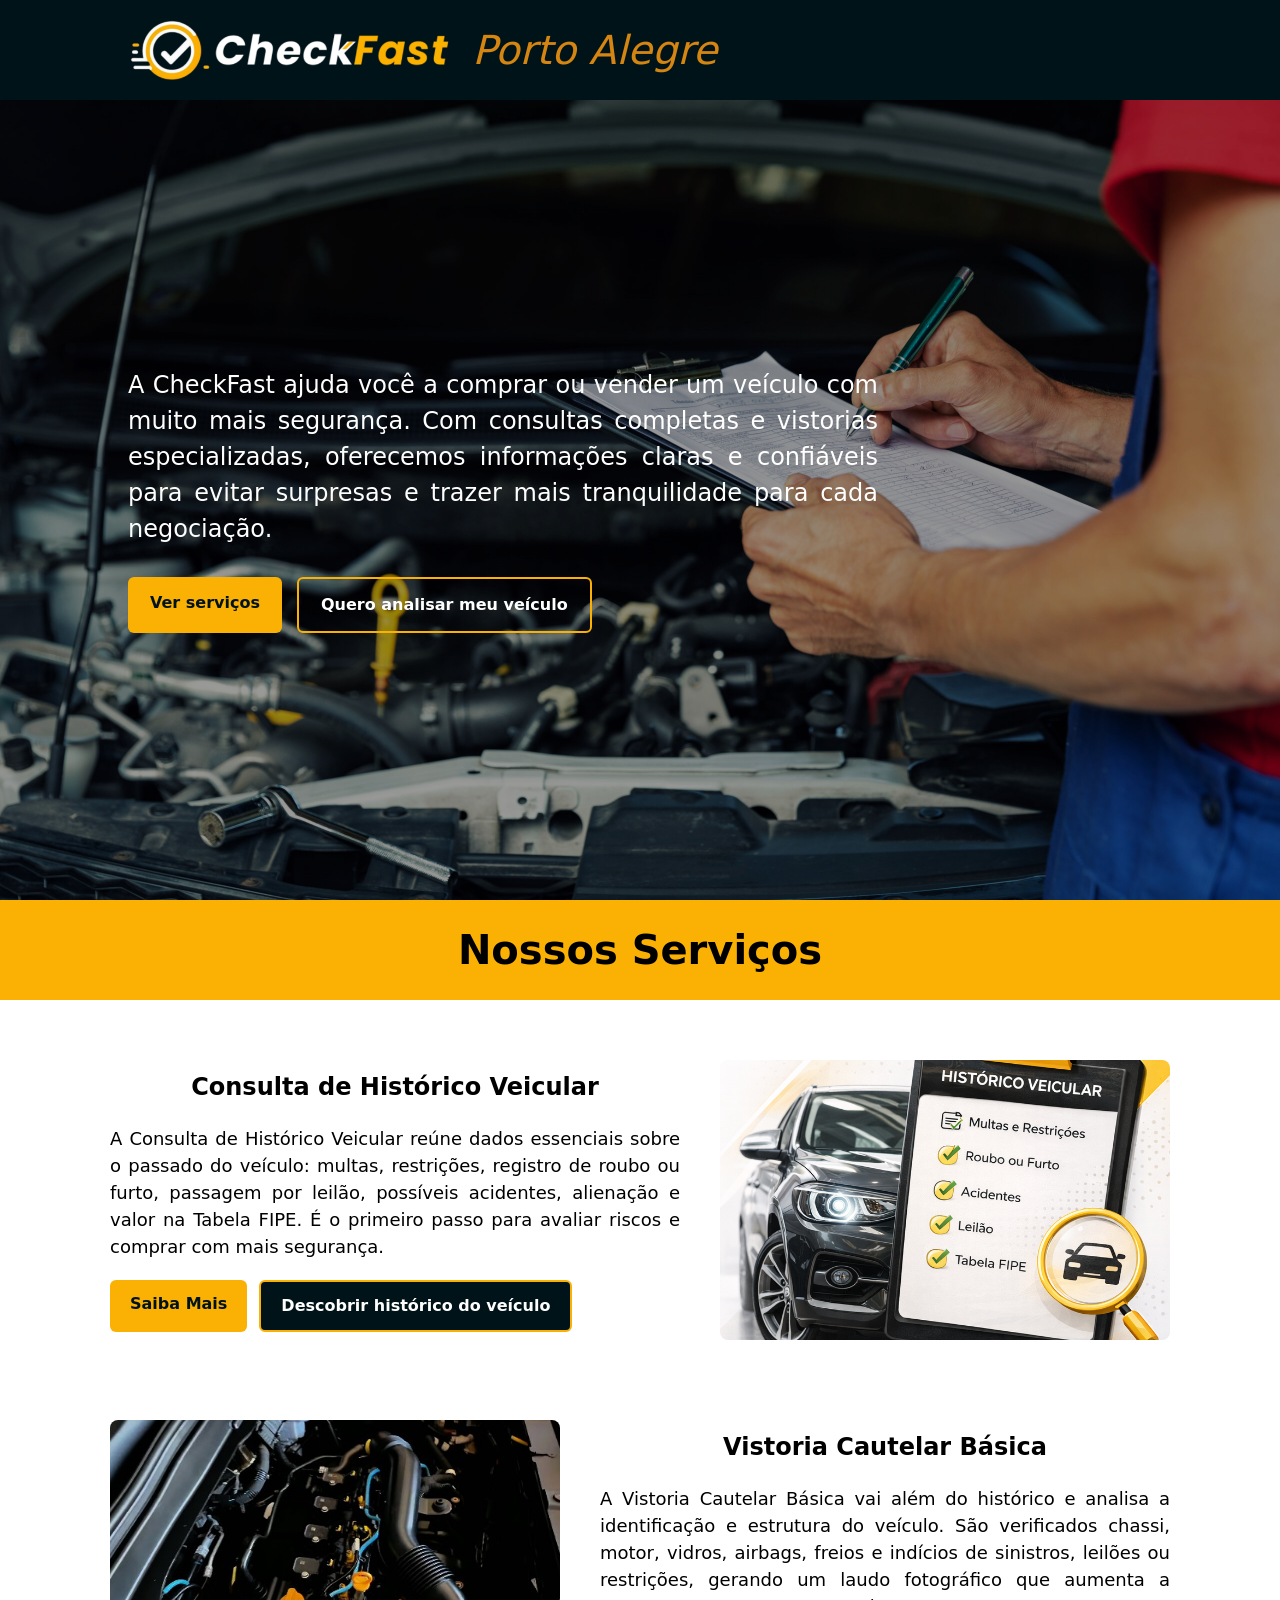
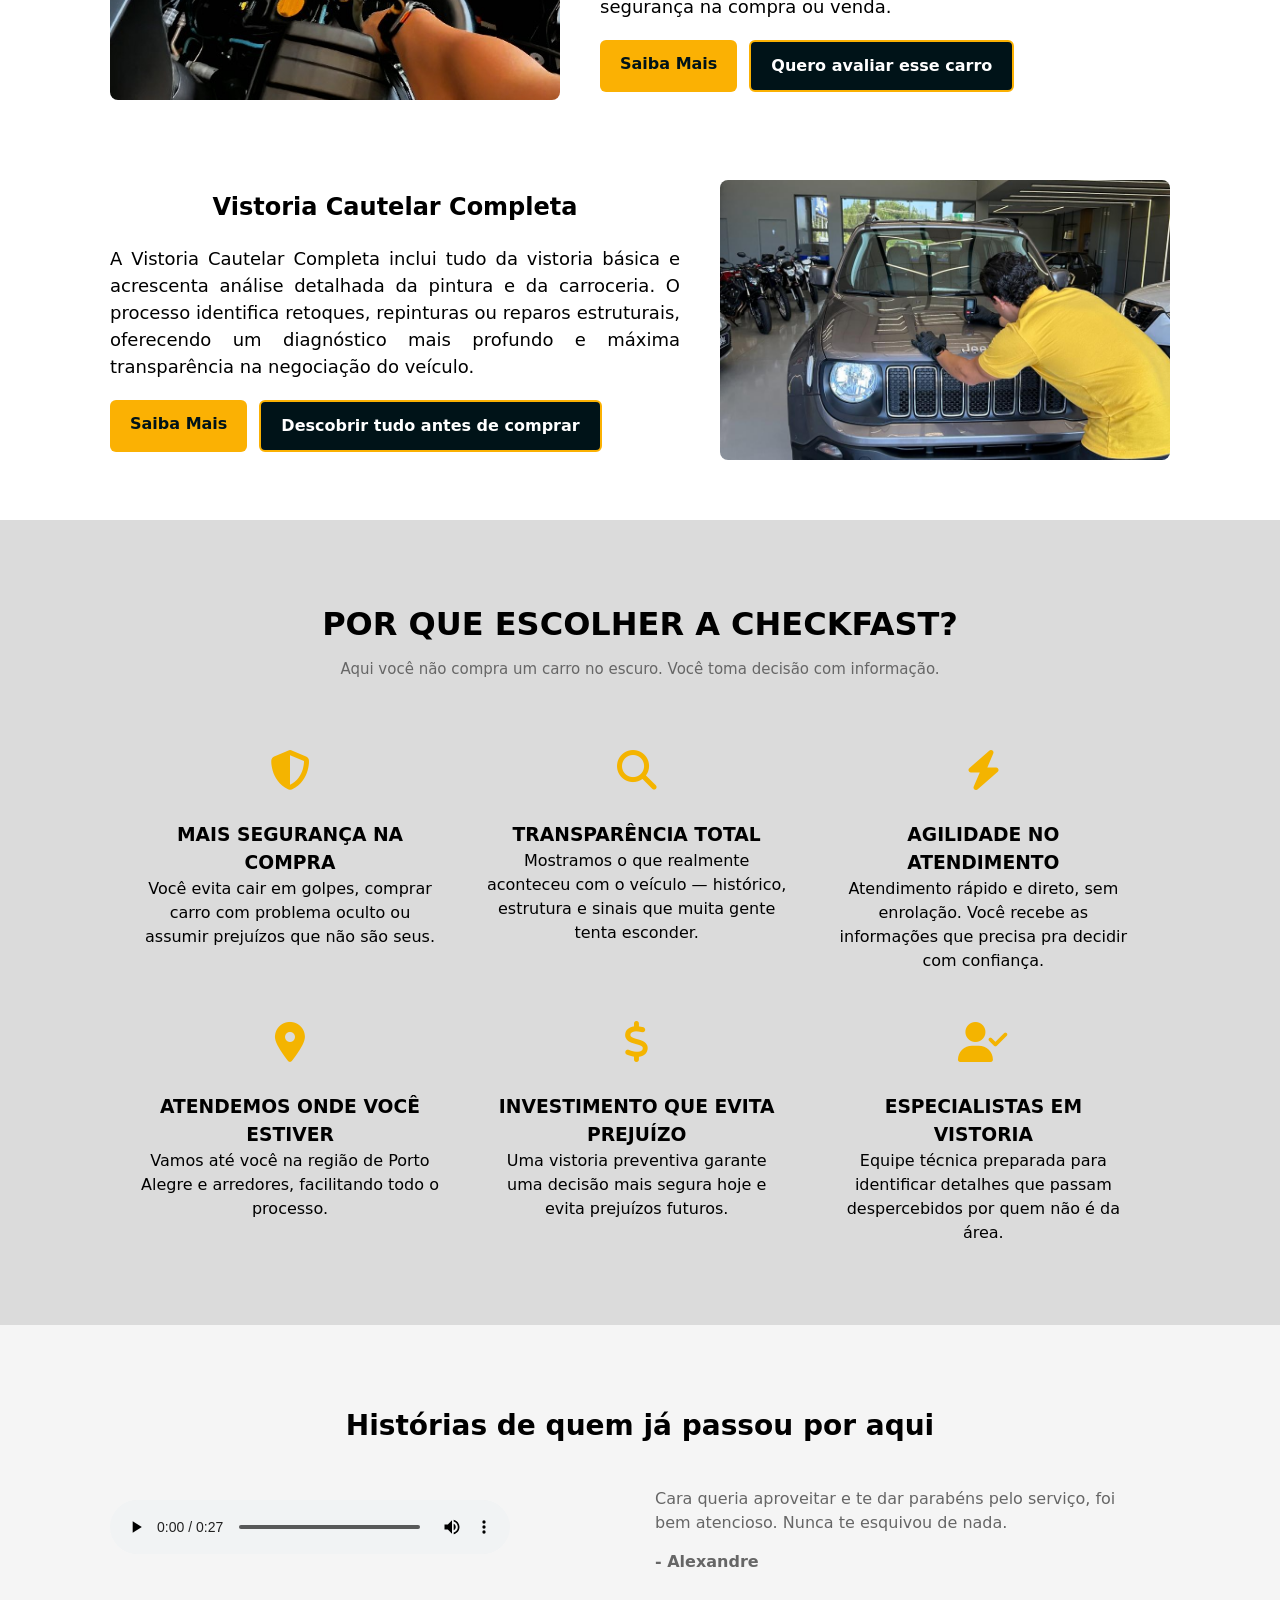
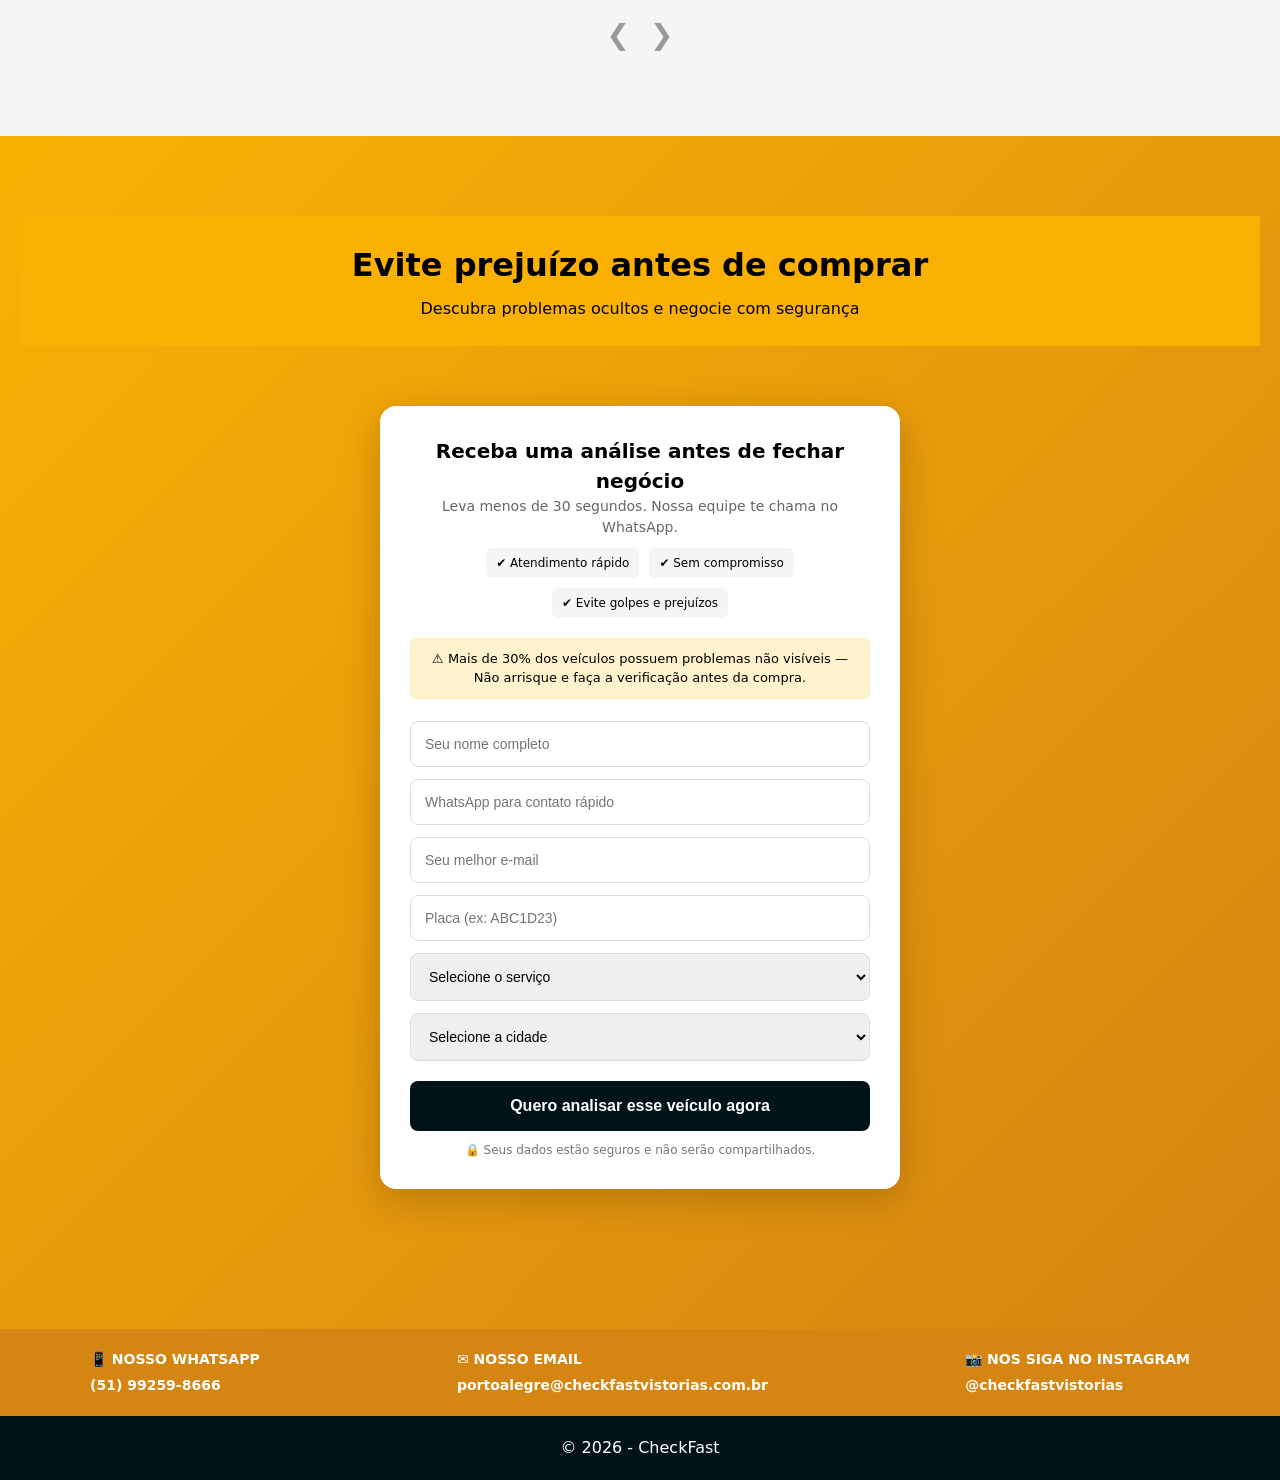
<file: index.html>
<!DOCTYPE html>
<html lang="pt-BR">

<head>
<meta charset="UTF-8">
<meta name="viewport" content="width=device-width, initial-scale=1.0">
<title>CheckFast</title>

<link rel="stylesheet" href="https://cdnjs.cloudflare.com/ajax/libs/font-awesome/6.5.0/css/all.min.css">

<link rel="stylesheet" href="./style.css">

<!-- Google Tag Manager -->
<script>(function(w,d,s,l,i){w[l]=w[l]||[];w[l].push({'gtm.start':new Date().getTime(),event:'gtm.js'});var f=d.getElementsByTagName(s)[0],j=d.createElement(s),dl=l!='dataLayer'?'&l='+l:'';j.async=true;j.src='https://www.googletagmanager.com/gtm.js?id='+i+dl;f.parentNode.insertBefore(j,f);})(window,document,'script','dataLayer','GTM-KMRX4K94');</script>
<!-- End Google Tag Manager -->
</head>

<body>
<!-- Google Tag Manager (noscript) -->
<noscript><iframe src="https://www.googletagmanager.com/ns.html?id=GTM-KMRX4K94" height="0" width="0" style="display:none; visibility:hidden"></iframe></noscript>
<!-- End Google Tag Manager (noscript) -->

<header class="header">
<img src="./logo.png" class="header__logo">
<p class="header__cidade">Porto Alegre</p>
</header>

<section class="intro section">
<div class="intro__container">

<p class="intro__texto">
A CheckFast ajuda você a comprar ou vender um veículo com muito mais segurança. 
Com consultas completas e vistorias especializadas, oferecemos informações claras 
e confiáveis para evitar surpresas e trazer mais tranquilidade para cada negociação.
</p>

<div class="intro__botoes">
<a id="introServicos" href="#servicos" class="btn-intro">Ver serviços</a>
<a id="introForm" href="#form-vistoria" class="btn-intro btn-intro--outline">Quero analisar meu veículo</a>
</div>

</div>
</section>

<section class="servicos" id="servicos">
<div class="section-title">Nossos Serviços</div>
<div class="servicos__lista">
<div class="servico-item">
<div class="servico-texto">
<h3 class="card__titulo">Consulta de Histórico Veicular</h3>
<p class="card__texto">A Consulta de Histórico Veicular reúne dados essenciais sobre o passado do veículo: multas, restrições, registro de roubo ou furto, passagem por leilão, possíveis acidentes, alienação e valor na Tabela FIPE. É o primeiro passo para avaliar riscos e comprar com mais segurança.</p>
<div class="botoes-servico">
<a id="servicoConsultaModal" onclick="abrirModal('consulta')" class="card__botao">Saiba Mais</a>
<a id="servicoConsultaForm" href="#form-vistoria" class="card__botao cta-botao" data-servico="ConsultaAte100k">Descobrir histórico do veículo</a>
</div>
</div>
<div class="servico-imagem">
<img src="./consultaveicular.png">
</div>
</div>
<div class="servico-item reverse">
<div class="servico-texto">
<h3 class="card__titulo">Vistoria Cautelar Básica</h3>
<p class="card__texto">A Vistoria Cautelar Básica vai além do histórico e analisa a identificação e estrutura do veículo. São verificados chassi, motor, vidros, airbags, freios e indícios de sinistros, leilões ou restrições, gerando um laudo fotográfico que aumenta a segurança na compra ou venda.</p>
<div class="botoes-servico">
<a id="servicoCautelarModal" onclick="abrirModal('cautelar')" class="card__botao">Saiba Mais</a>
<a id="servicoCautelarForm" href="#form-vistoria" class="card__botao cta-botao" data-servico="VistoriaBasica">Quero avaliar esse carro</a>
</div>
</div>
<div class="servico-imagem">
<img src="./vistoriabasica.jpeg">
</div>
</div>
<div class="servico-item">
<div class="servico-texto">
<h3 class="card__titulo">Vistoria Cautelar Completa</h3>
<p class="card__texto">A Vistoria Cautelar Completa inclui tudo da vistoria básica e acrescenta análise detalhada da pintura e da carroceria. O processo identifica retoques, repinturas ou reparos estruturais, oferecendo um diagnóstico mais profundo e máxima transparência na negociação do veículo.</p>
<div class="botoes-servico">
<a id="servicoCompletaModal" onclick="abrirModal('completa')" class="card__botao">Saiba Mais</a>
<a id="servicoCompletaForm" href="#form-vistoria" class="card__botao cta-botao" data-servico="VistoriaCompleta">Descobrir tudo antes de comprar</a>
</div>
</div>
<div class="servico-imagem">
<img src="./vistoriacompleta.jpeg">
</div>
</div>
</div>
</section>

<!-- MODAL -->
<div class="modal" id="modal">
<div class="modal-content">

<span class="close" onclick="fecharModal()">&times;</span>

<div class="modal-body">
<div class="etapa-numero" id="numeroEtapa"></div>
<h3 id="tituloEtapa"></h3>
<p id="textoEtapa"></p>
</div>

<div class="modal-footer">
<button class="nav-btn" onclick="mudarEtapa(-1)">
<i class="fa-solid fa-chevron-left"></i>
</button>
<button class="nav-btn" onclick="mudarEtapa(1)">
<i class="fa-solid fa-chevron-right"></i>
</button>
</div>

</div>
</div>

<section class="vantagens section">
<h2 class="vantagens__titulo">POR QUE ESCOLHER A CHECKFAST?</h2>
<p class="vantagens__subtitulo">
Aqui você não compra um carro no escuro. Você toma decisão com informação.
</p>

<div class="vantagens__lista">

<div class="vantagem">
<div class="vantagem__icone"><i class="fas fa-shield-alt"></i></div>
<h3>MAIS SEGURANÇA NA COMPRA</h3>
<p>Você evita cair em golpes, comprar carro com problema oculto ou assumir prejuízos que não são seus.</p>
</div>

<div class="vantagem">
<div class="vantagem__icone"><i class="fas fa-search"></i></div>
<h3>TRANSPARÊNCIA TOTAL</h3>
<p>Mostramos o que realmente aconteceu com o veículo — histórico, estrutura e sinais que muita gente tenta esconder.</p>
</div>

<div class="vantagem">
<div class="vantagem__icone"><i class="fas fa-bolt"></i></div>
<h3>AGILIDADE NO ATENDIMENTO</h3>
<p>Atendimento rápido e direto, sem enrolação. Você recebe as informações que precisa pra decidir com confiança.</p>
</div>

<div class="vantagem">
<div class="vantagem__icone"><i class="fas fa-map-marker-alt"></i></div>
<h3>ATENDEMOS ONDE VOCÊ ESTIVER</h3>
<p>Vamos até você na região de Porto Alegre e arredores, facilitando todo o processo.</p>
</div>

<div class="vantagem">
<div class="vantagem__icone"><i class="fas fa-dollar-sign"></i></div>
<h3>INVESTIMENTO QUE EVITA PREJUÍZO</h3>
<p>Uma vistoria preventiva garante uma decisão mais segura hoje e evita prejuízos futuros.</p>
</div>

<div class="vantagem">
<div class="vantagem__icone"><i class="fas fa-user-check"></i></div>
<h3>ESPECIALISTAS EM VISTORIA</h3>
<p>Equipe técnica preparada para identificar detalhes que passam despercebidos por quem não é da área.</p>
</div>

</div>
</section>

<section class="depoimentos section">
<div class="depoimentos__container">
<h2 class="depoimentos__titulo">Histórias de quem já passou por aqui</h2>
<div class="depoimento">
<div class="depoimento__midia" id="midiaDepoimento"></div>
<div class="depoimento__texto">
<p id="textoDepoimento"></p>
<div class="depoimento__cliente" id="clienteDepoimento"></div>
</div>
<div class="setas__container">
<div class="seta" onclick="trocarDepoimento(-1)">❮</div>
<div class="seta" onclick="trocarDepoimento(1)">❯</div>
</div>
</div>
</div>
</section>

<section class="form-section section">

<div class="section-title form-title">
<h2>Evite prejuízo antes de comprar</h2>
<p>Descubra problemas ocultos e negocie com segurança</p>
</div>

<div class="form-container" id="form-vistoria">
<div class="form-headline">
<h2>Receba uma análise antes de fechar negócio</h2>
<p>Leva menos de 30 segundos. Nossa equipe te chama no WhatsApp.</p>
<div class="form-benefits">
<span>✔ Atendimento rápido</span>
<span>✔ Sem compromisso</span>
<span>✔ Evite golpes e prejuízos</span>
</div>
</div>

<form id="formVistoria">
<div class="form-alerta">
⚠️ Mais de 30% dos veículos possuem problemas não visíveis — Não arrisque e faça a verificação antes da compra.
</div>
<input type="text" id="nome" placeholder="Seu nome completo" required>
<input type="tel" id="telefone" placeholder="WhatsApp para contato rápido" required>
<input type="email" id="email" placeholder="Seu melhor e-mail" required>
<input type="text" id="placa" placeholder="Placa (ex: ABC1D23)" required>
<select id="servico" required>
<option value="">Selecione o serviço</option>
<option value="VistoriaCompleta">
Vistoria Cautelar Completa - R$ 399,00 🚗 MAIS ESCOLHIDO
</option>
<option value="VistoriaBasica">
Vistoria Cautelar Básica - R$ 299,00
</option>
<option value="ConsultaAte100k">
Consulta de Histórico (FIPE até R$ 100.000) - R$ 150,00
</option>
<option value="ConsultaAcima100k">
Consulta de Histórico (FIPE acima de R$ 100.000) - R$ 180,00
</option>
</select>
<select id="cidade" required>
<option value="">Selecione a cidade</option>
</select>
<button id="formSubmit" type="submit">Quero analisar esse veículo agora</button>
<p style="text-align:center; font-size:12px; color:#777; margin-top:10px;">
🔒 Seus dados estão seguros e não serão compartilhados.
</p>
</form>

</div>
</section>

<section class="contatos">
<div class="contatos__container">

<div class="contato-item">
<strong>📱 NOSSO WHATSAPP</strong>
<a id="footerWhats" href="https://wa.me/5551992598666?text=Olá! Quero avaliar um veículo." target="_blank">
(51) 99259-8666
</a>
</div>

<div class="contato-item">
<strong>✉️ NOSSO EMAIL</strong>
<a id="footerEmail" href="mailto:portoalegre@checkfastvistorias.com.br">
portoalegre@checkfastvistorias.com.br
</a>
</div>

<div class="contato-item">
<strong>📸 NOS SIGA NO INSTAGRAM</strong>
<a id="footerSocial" href="https://www.instagram.com/check_fastpoa/" target="_blank">
@checkfastvistorias
</a>
</div>

</div>
</section>

<footer class="footer">© 2026 - CheckFast</footer>

<script src="./script.js"></script>

</body>
</html>
</file>
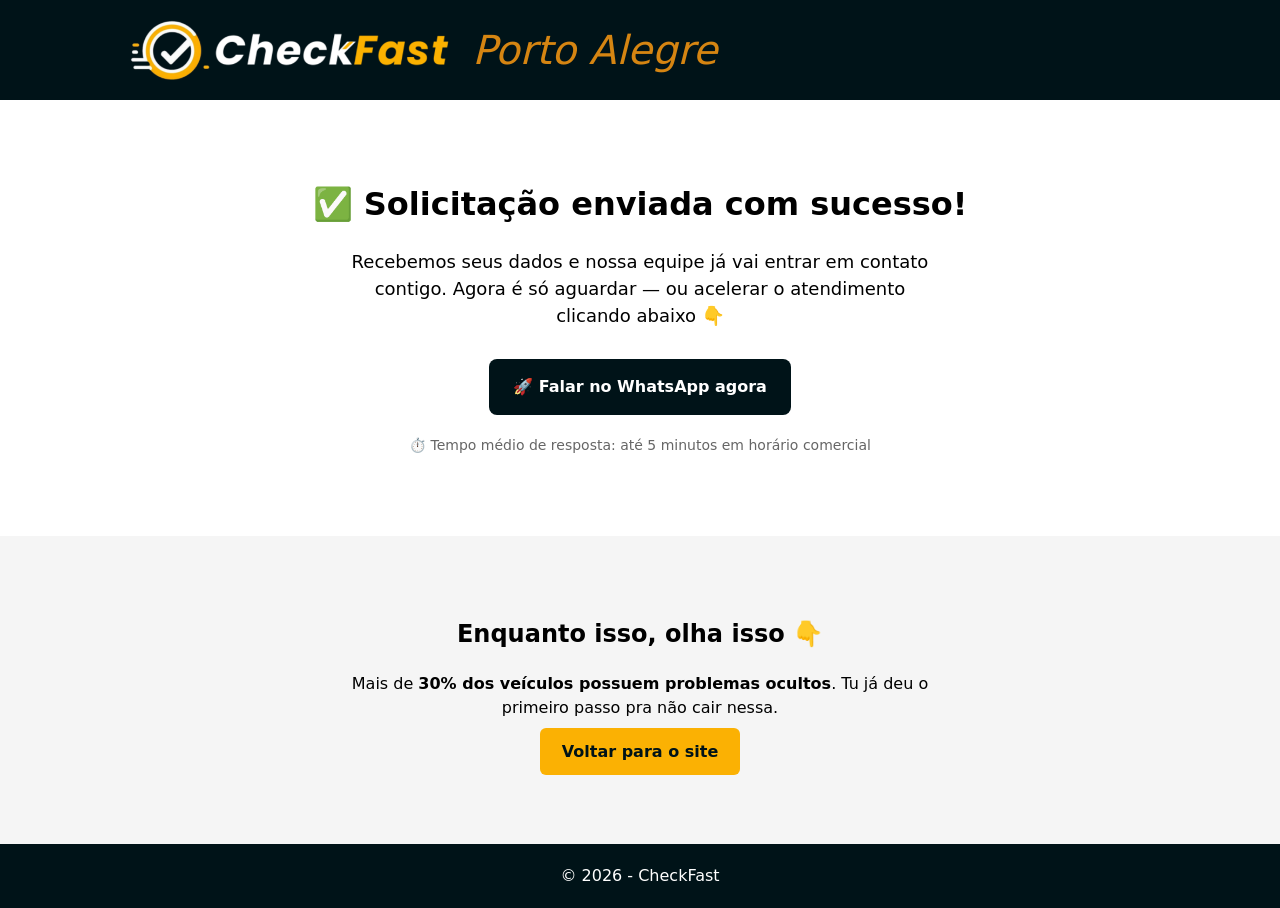
<file: sucesso.html>
<!DOCTYPE html>
<html lang="pt-BR">
<head>
  <meta charset="UTF-8">
  <meta name="viewport" content="width=device-width, initial-scale=1.0">
  <title>Solicitação recebida - CheckFast</title>
  <link rel="stylesheet" href="./style.css">
  <!-- Google Tag Manager -->
<script>(function(w,d,s,l,i){w[l]=w[l]||[];w[l].push({'gtm.start':new Date().getTime(),event:'gtm.js'});var f=d.getElementsByTagName(s)[0],j=d.createElement(s),dl=l!='dataLayer'?'&l='+l:'';j.async=true;j.src='https://www.googletagmanager.com/gtm.js?id='+i+dl;f.parentNode.insertBefore(j,f);})(window,document,'script','dataLayer','GTM-KMRX4K94');</script>
<!-- End Google Tag Manager -->
</head>

<body>

<!-- Google Tag Manager (noscript) -->
<noscript><iframe src="https://www.googletagmanager.com/ns.html?id=GTM-KMRX4K94" height="0" width="0" style="display:none; visibility:hidden"></iframe></noscript>
<!-- End Google Tag Manager (noscript) -->
  
<header class="header">
  <img src="./logo.png" class="header__logo">
  <p class="header__cidade">Porto Alegre</p>
</header>

<section class="section" style="text-align:center; background:#fff;">

  <h1 style="font-size:32px; margin-bottom:20px;">
    ✅ Solicitação enviada com sucesso!
  </h1>

  <p style="max-width:600px; margin:0 auto 30px auto; font-size:18px;">
    Recebemos seus dados e nossa equipe já vai entrar em contato contigo.
    Agora é só aguardar — ou acelerar o atendimento clicando abaixo 👇
  </p>

  <a 
    href="#"
    id="btnWhatsapp"
    target="_blank"
    style="
      display:inline-block;
      background:#001318;
      color:#fff;
      padding:16px 24px;
      border-radius:8px;
      text-decoration:none;
      font-weight:bold;
      margin-bottom:20px;
    "
  >
    🚀 Falar no WhatsApp agora
  </a>

  <p style="font-size:14px; color:#666;">
    ⏱️ Tempo médio de resposta: até 5 minutos em horário comercial
  </p>

</section>

<section class="section" style="background:#f5f5f5; text-align:center;">
  <h2>Enquanto isso, olha isso 👇</h2>

  <p style="max-width:600px; margin:20px auto;">
    Mais de <strong>30% dos veículos possuem problemas ocultos</strong>.
    Tu já deu o primeiro passo pra não cair nessa.
  </p>

  <a id="voltar" href="index.html" class="btn-intro">
    Voltar para o site
  </a>
</section>

<footer class="footer">© 2026 - CheckFast</footer>

<script>
  const dados = JSON.parse(sessionStorage.getItem("dadosFormulario"));

  const botao = document.getElementById("btnWhatsapp");

  if(dados){
    const mensagem = 
`Olá! Acabei de preencher o formulário 🚗

👤 Nome: ${dados.nome}
📞 Telefone: ${dados.telefone}
📧 Email: ${dados.email}
🚘 Placa: ${dados.placa}
🔧 Serviço: ${dados.servico}
📍 Cidade: ${dados.cidade}`;

    const mensagemFormatada = encodeURIComponent(mensagem);

    const link = `https://wa.me/5551992598666?text=${mensagemFormatada}`;

    botao.href = link;
  }

  botao.addEventListener("click", function(e){
    if(!dados){
      alert("Não encontramos seus dados. Por favor, preencha o formulário novamente.");
      return;
    }
  });
</script>

</body>
</html>
</file>
<file: style.css>
:root{
--amarelo-claro:#fbb103;
--amarelo-escuro:#d58512;
--preto:#001318;
--branco:#ffffff;
--cinza:#dbdbdb;
--fonte-principal:"Inter", system-ui, sans-serif;
}

*{margin:0;padding:0;box-sizing:border-box;}

html{
 scroll-behavior:smooth;
}

body{font-family:var(--fonte-principal);background:var(--preto);line-height:1.5;}

img{max-width:100%;display:block;}

.header{height:100px;display:flex;align-items:center;gap:20px;padding:0 10%;background:var(--preto);}
.header__logo{height:60px;}
.header__cidade{font-size:40px;font-style:italic;color:var(--amarelo-escuro);}

.section{padding:80px 20px;}
.section-title{background:var(--amarelo-claro);height:100px;display:flex;align-items:center;justify-content:center;font-size:40px;font-weight:bold;}

.intro{background:url("./background.jpg") center left / cover no-repeat;display:flex;align-items:center;justify-content:flex-start;text-align:justify;height:800px;padding-left:10%;position:relative;}
.intro::before{content:"";position:absolute;inset:0;background:rgba(0,0,0,0.4);}
.intro__texto{max-width:750px;font-size:24px;color:white;}
.intro__container{display:flex;flex-direction:column;align-items:flex-start;gap:30px;position:relative;z-index:2;}
.intro__botoes{display:flex;gap:15px;flex-wrap:wrap;}
.btn-intro{background:var(--amarelo-claro);color:var(--preto);padding:14px 22px;border-radius:6px;text-decoration:none;font-weight:bold;transition:.2s;}
.btn-intro:hover{background:var(--amarelo-escuro);transform:translateY(-2px);}
.btn-intro--outline{background:transparent;border:2px solid var(--amarelo-claro);color:white;}
.btn-intro--outline:hover{background:var(--amarelo-claro);color:var(--preto);}

.servicos{background:var(--branco);}
.servicos__lista{max-width:1100px;margin:auto;display:flex;flex-direction:column;gap:80px;padding:60px 20px;}
.servico-item{display:flex;align-items:center;gap:40px;}
.servico-item.reverse{flex-direction:row-reverse;}
.servico-texto{flex:1;display:flex;flex-direction:column;gap:20px;text-align:justify;}
.servico-imagem{flex:1;max-width:450px;height:280px;display:flex;align-items:center;justify-content:center;overflow:hidden;}
.servico-imagem img{width:100%;height:100%;object-fit:cover;border-radius:8px;}

.card__titulo{font-size:24px;text-align:center;}
.card__texto{font-size:18px;}

.botoes-servico{display:flex;gap:12px;flex-wrap:wrap;}

.card__botao{background:var(--amarelo-claro);color:var(--preto);text-decoration:none;font-weight:bold;padding:12px 20px;border-radius:6px;transition:.2s;cursor:pointer;}
.card__botao:hover{background:var(--amarelo-escuro);transform:translateY(-2px);}

.cta-botao{background:var(--preto);color:var(--branco);border:2px solid var(--amarelo-claro);}
.cta-botao:hover{background:var(--amarelo-claro);color:var(--preto);}

.modal{position:fixed;top:0;left:0;width:100%;height:100%;background:rgba(0,0,0,0.7);display:none;align-items:center;justify-content:center;z-index:999;}
.modal-content{background:white;padding:30px;border-radius:10px;max-width:500px;width:90%;height:520px;display:flex;flex-direction:column;position:relative;}
.modal-body{flex:1;overflow-y:auto;margin-bottom:20px;padding-right:5px;white-space:pre-line;}
.modal-footer{display:flex;justify-content:center;gap:20px;}
.close{position:absolute;top:10px;right:15px;cursor:pointer;font-size:22px;}
.etapa-numero{width:50px;height:50px;border-radius:50%;background:#fbb103;display:flex;align-items:center;justify-content:center;font-weight:bold;margin:auto;margin-bottom:20px;}
.nav-btn{background:#fbb103;border:none;width:40px;height:40px;border-radius:50%;cursor:pointer;}
.modal-body::-webkit-scrollbar{width:6px;}
.modal-body::-webkit-scrollbar-thumb{background:#fbb103;border-radius:10px;}

.vantagens{background:var(--cinza);text-align:center;}
.vantagens__titulo{font-size:32px;margin-bottom:10px;}
.vantagens__subtitulo{max-width:700px;margin:0 auto 60px auto;color:#666;font-size:15px;}
.vantagens__lista{display:grid;grid-template-columns:repeat(3, 1fr);gap:40px;max-width:1000px;margin:auto;}
.vantagem{max-width:300px;}
.vantagem__icone{font-size:40px;color:#f4b400;margin-bottom:20px;}

.depoimentos{background:#f5f5f5;}
.depoimentos__container{max-width:1100px;margin:0 auto;padding:0 20px;}
.depoimentos__titulo{text-align:center;font-size:28px;margin-bottom:40px;}
.depoimento{display:grid;grid-template-columns:1fr 1fr;grid-template-areas:"midia texto" "setas setas";gap:30px;align-items:center;}
.depoimento__midia{grid-area:midia;width:100%;}
.depoimento__texto{grid-area:texto;color:#666;max-width:500px;}
.depoimento__cliente{margin-top:15px;font-weight:bold;}
.depoimento__midia video{width:100%;aspect-ratio:16/9;border-radius:8px;object-fit:cover;}
.depoimento__midia audio{width:100%;max-width:400px;}
.setas__container{grid-area:setas;display:flex;justify-content:center;gap:20px;margin-top:10px;}
.seta{font-size:28px;cursor:pointer;color:#999;transition:0.2s;}
.seta:hover{color:#000;transform:scale(1.1);}

.form-section{background:linear-gradient(135deg, #fbb103, #d58512);}
.form-title{flex-direction:column;height:auto;padding:25px 20px;text-align:center;}
.form-title h2{font-size:32px;margin-bottom:8px;}
.form-title p{font-size:16px;font-weight:normal;}
.form-container{max-width:520px;margin:60px auto;background:#fff;padding:30px;border-radius:16px;box-shadow:0 10px 40px rgba(0,0,0,0.2);position:relative;}
.form-headline{text-align:center;margin-bottom:20px;}
.form-headline h2{font-size:20px;font-weight:600;}
.form-headline p{font-size:14px;color:#666;}
.form-benefits{display:flex;justify-content:center;gap:10px;flex-wrap:wrap;margin-top:10px;}
.form-benefits span{background:#f5f5f5;padding:6px 10px;border-radius:6px;font-size:12px;}
.form-container input,.form-container select{width:100%;padding:14px;margin-top:12px;border-radius:8px;border:1px solid #ddd;font-size:14px;transition:0.2s;}
.form-container input:focus,.form-container select:focus{border-color:#fbb103;outline:none;box-shadow:0 0 0 2px rgba(251,177,3,0.2);}
.form-container button{width:100%;padding:16px;margin-top:20px;background:#001318;color:#fff;border:none;border-radius:8px;font-size:16px;font-weight:bold;cursor:pointer;transition:.2s;}
.form-container button:hover{background:#000;transform:translateY(-2px);}
.form-alerta{background:#fff3cd;border:1px solid #ffeeba;padding:10px;border-radius:6px;font-size:13px;margin-bottom:10px;text-align:center;}

.contatos{background:var(--amarelo-escuro);color:white;padding:20px 0;}
.contatos__container{max-width:1100px;margin:auto;display:flex;justify-content:space-between;flex-wrap:wrap;gap:20px;}
.contato-item{display:flex;flex-direction:column;gap:5px;font-size:14px;}
.contato-item a{color:white;text-decoration:none;font-weight:bold;transition:0.2s;}
.contato-item a:hover{text-decoration:underline;opacity:0.8;}

.footer{background:var(--preto);color:white;text-align:center;padding:20px;}

/* TABLET */
@media (max-width:1024px){
  .header{padding:0 20px;}
  .header__cidade{font-size:28px;}
  .intro{height:auto;padding:80px 20px;justify-content:center;text-align:left;}
  .intro__texto{font-size:20px;}
  .servico-item{flex-direction:column;text-align:center;}
  .servico-item.reverse{flex-direction:column;}
  .servico-imagem{max-width:100%;height:auto;}
  .vantagens__lista{grid-template-columns:repeat(2, 1fr);}
  .depoimento{grid-template-columns:1fr 1fr;gap:20px;}
  .depoimento__texto{max-width:100%;}
}

/* MOBILE */
@media (max-width:768px){
  .header{flex-direction:column;height:auto;padding:15px;text-align:center;}
  .header__logo{height:50px;}
  .header__cidade{font-size:24px;}
  .section{padding:60px 15px;}
  .section-title{font-size:26px;height:auto;padding:20px;text-align:center;}
  .intro{padding:60px 15px;}
  .intro__texto{font-size:18px;}
  .intro__botoes{flex-direction:column;width:100%;}
  .btn-intro{width:100%;text-align:center;}
  .servicos__lista{gap:50px;padding:40px 10px;}
  .card__titulo{font-size:20px;}
  .card__texto{font-size:16px;}
  .botoes-servico{justify-content:center;}
  .vantagens__lista{grid-template-columns:1fr;gap:30px;}
  .vantagem{max-width:100%;}
  .depoimento{grid-template-columns:1fr;grid-template-areas:"midia" "texto" "setas";text-align:center;}
  .depoimento__midia{max-width:100%;}
  .depoimento__texto{max-width:100%;}
  .setas__container{justify-content:center;}
  .contatos__container{flex-direction:column;text-align:center;}
  .form-container{margin:30px 10px;padding:20px;}
}

/* MOBILE PEQUENO */
@media (max-width:480px){
  .intro__texto{font-size:16px;}
  .depoimentos__titulo{font-size:22px;}
  .seta{font-size:24px;}
  .form-headline h2{font-size:18px;}
  .form-title h2{font-size:24px;}
  .form-title p{font-size:14px;}
}
</file>
